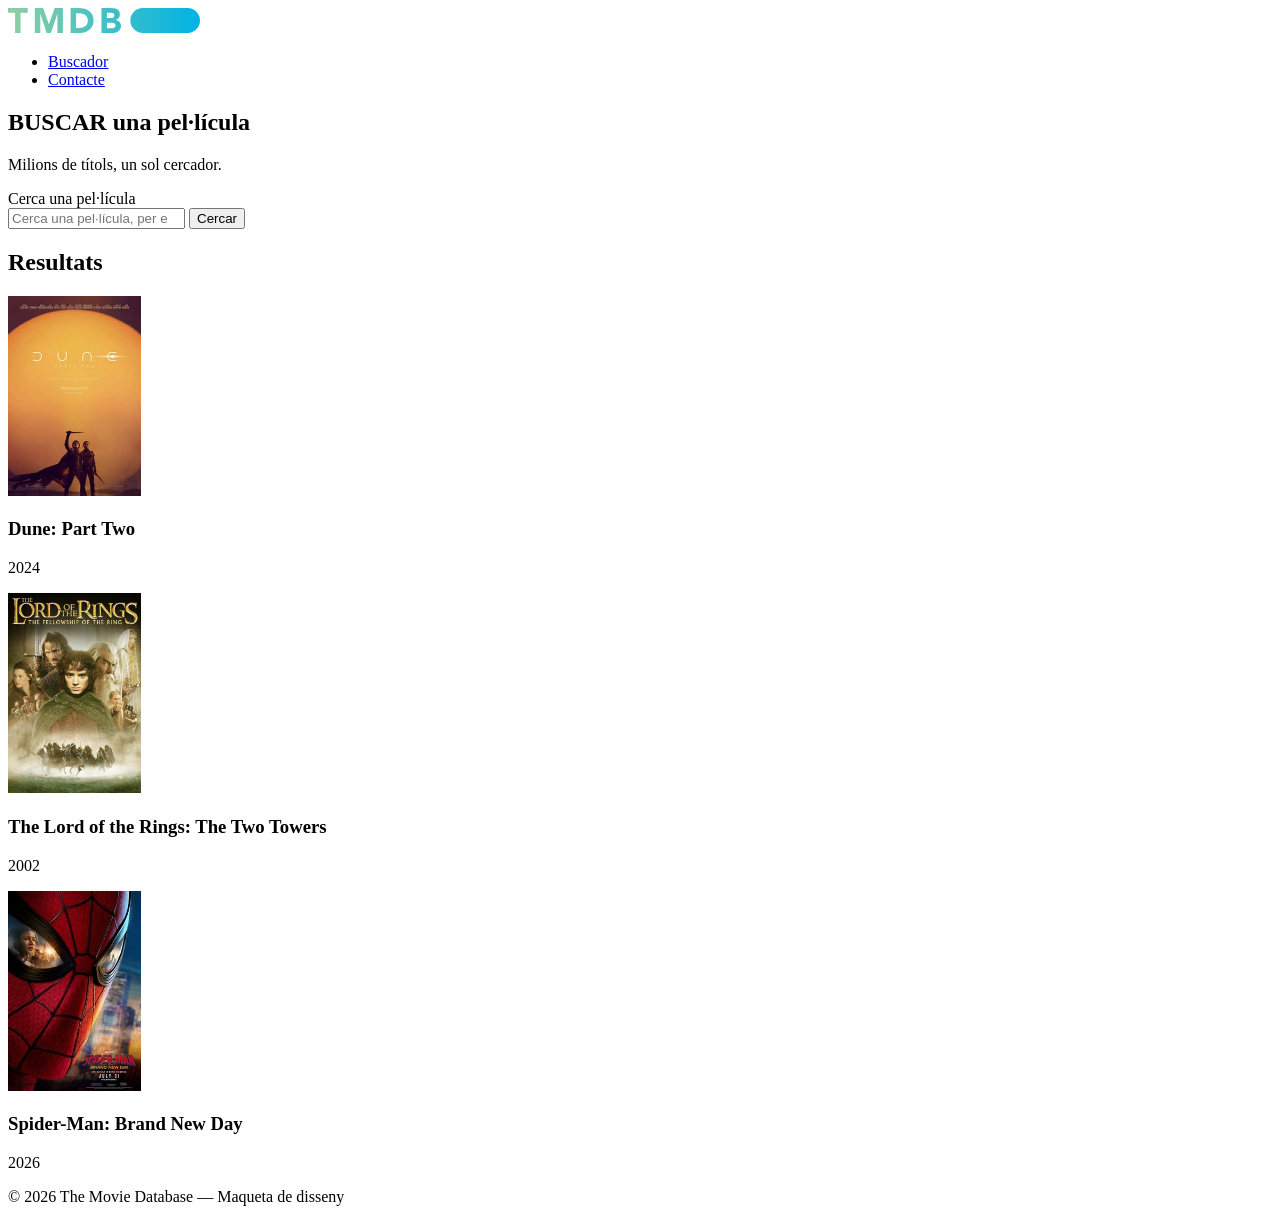
<file: index.html>
<!DOCTYPE html>
<html lang="en">
<head>
    <meta charset="UTF-8">
    <meta name="viewport" content="width=device-width, initial-scale=1.0">
    <title>Document</title>
</head>
<body>
    <header>
        <a href="index.html">
            <img src="img/img.svg" alt="Logo de TMDB" height="25">
        </a>
        <nav>
            <ul>
                <li><a href="index.html">Buscador</a></li>
                <li><a href="contacte.html">Contacte</a></li>
            </ul>
        </nav>
    </header>

    <main>
        <section>
            <h1>BUSCAR una pel·lícula</h1>
            <p>Milions de títols, un sol cercador.</p>
            <form method="get" action="https://www.themoviedb.org/search">
                <label for="cercador">Cerca una pel·lícula</label>
                <div>
                    <input type="search" id="cercador" name="query" placeholder="Cerca una pel·lícula, per exemple «Dune»..." required>
                    <button type="submit">Cercar</button>
                </div>
            </form>
        </section>

        <section>
            <h2>Resultats</h2>

            <article>
                <img src="img/dune.jpg" alt="Cartell de Dune: Part Two" height="200">
                <h3>Dune: Part Two</h3>
                <p>2024</p>
            </article>

            <article>
                <img src="img/lotr.jpg" alt="Cartell de The Lord of the Rings: The Two Towers" height="200">
                <h3>The Lord of the Rings: The Two Towers</h3>
                <p>2002</p>
            </article>

            <article>
                <img src="img/spiderman.jpg" alt="Cartell de Spider-Man: Brand New Day" height="200">
                <h3>Spider-Man: Brand New Day</h3>
                <p>2026</p>
            </article>
        </section>
    </main>

    <footer>
        <p>© 2026 The Movie Database — Maqueta de disseny</p>
    </footer>
</body>
</html>
</file>
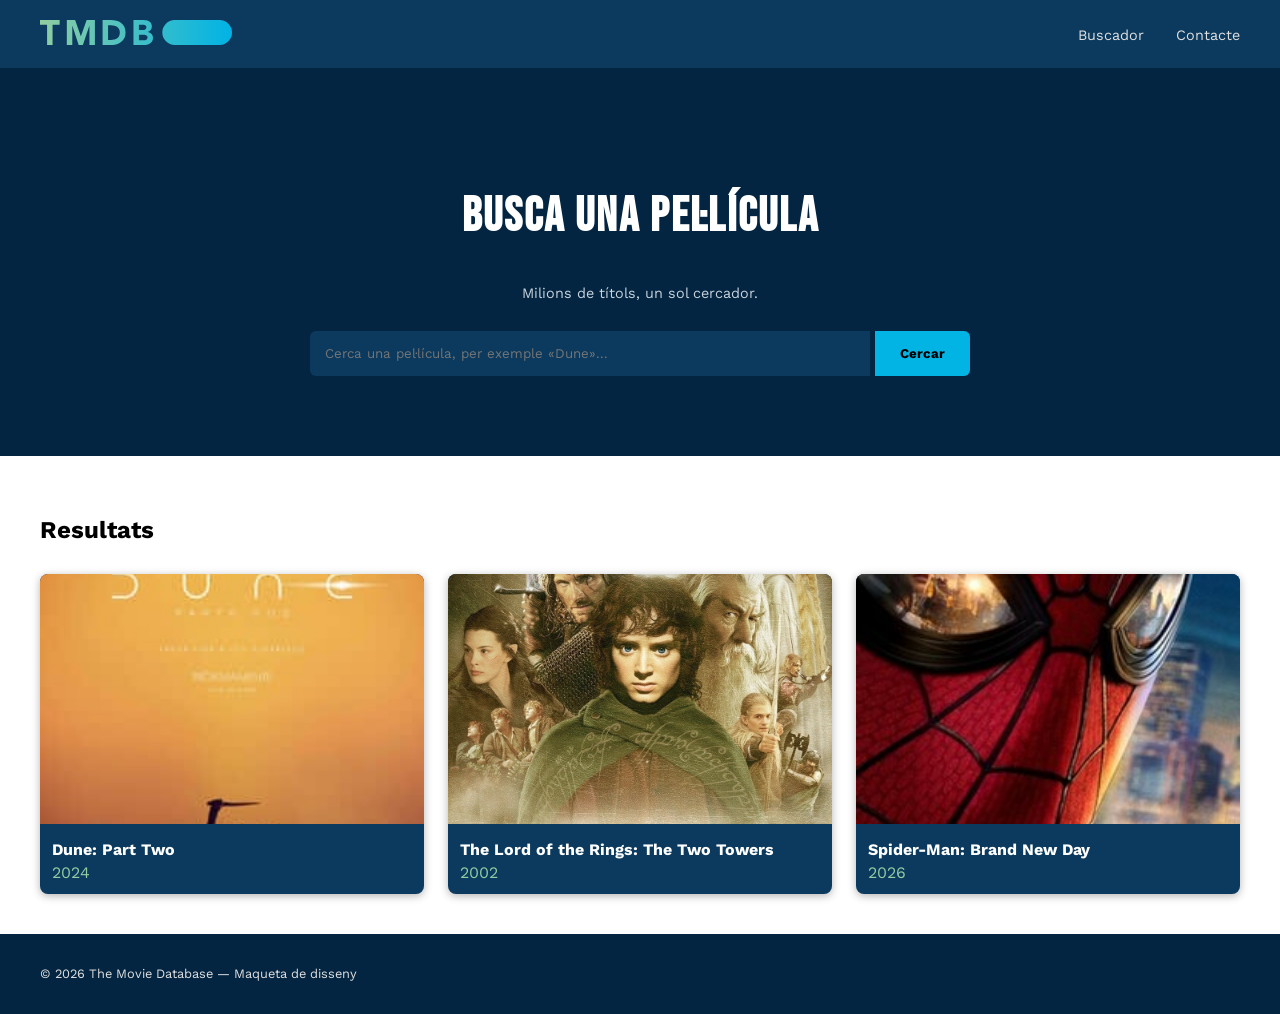
<file: Actividad4-Donem-estil-a-la-web-amb-CSS/index.html>
<!DOCTYPE html>
<html lang="ca">
<head>
    <meta charset="UTF-8">
    <meta name="viewport" content="width=device-width, initial-scale=1.0">
    <meta name="description" content="Cerca de pel·lícules i informació sobre elles.">
    <title>Index</title>
    <link rel="icon" href="img/img.png" type="image/png">

    <link rel="preconnect" href="https://fonts.googleapis.com">
    <link rel="preconnect" href="https://fonts.gstatic.com" crossorigin>
    <link href="https://fonts.googleapis.com/css2?family=Bebas+Neue&family=Work+Sans:wght@400;600&display=swap" rel="stylesheet">

    <link rel="stylesheet" href="css/estils.css">
</head>
<body>
    <header>
        <nav>
            <a href="index.html">
                <img src="img/img.svg" alt="Logo de TMDB" height="25">
            </a>
            <ul>
                <li><a href="index.html">Buscador</a></li>
                <li><a href="contacte.html">Contacte</a></li>
            </ul>
        </nav>
    </header>

    <main>
        <section class="buscador">
            <h1>Busca una pel·lícula</h1>
            <p>Milions de títols, un sol cercador.</p>
            <form method="get" action="https://www.themoviedb.org/search">
                <input type="search" id="cercador" name="query" placeholder="Cerca una pel·lícula, per exemple «Dune»..." required>
                <button type="submit">Cercar</button>
            </form>
        </section>

        <section class="pelicules">
            <h2>Resultats</h2>
            <div class="resultats">
                <article class="targeta">
                    <img src="img/dune.jpg" alt="Cartell de Dune: Part Two" height="200">
                    <h3>Dune: Part Two</h3>
                    <p>2024</p>
                </article>

                <article class="targeta">
                    <img src="img/lotr.jpg" alt="Cartell de The Lord of the Rings: The Two Towers" height="200">
                    <h3>The Lord of the Rings: The Two Towers</h3>
                    <p>2002</p>
                </article>

                <article class="targeta">
                    <img src="img/spiderman.jpg" alt="Cartell de Spider-Man: Brand New Day" height="200">
                    <h3>Spider-Man: Brand New Day</h3>
                    <p>2026</p>
                </article>
            </div>
        </section>
    </main>

    <footer>
        <p>© 2026 The Movie Database — Maqueta de disseny</p>
    </footer>
</body>
</html>
</file>
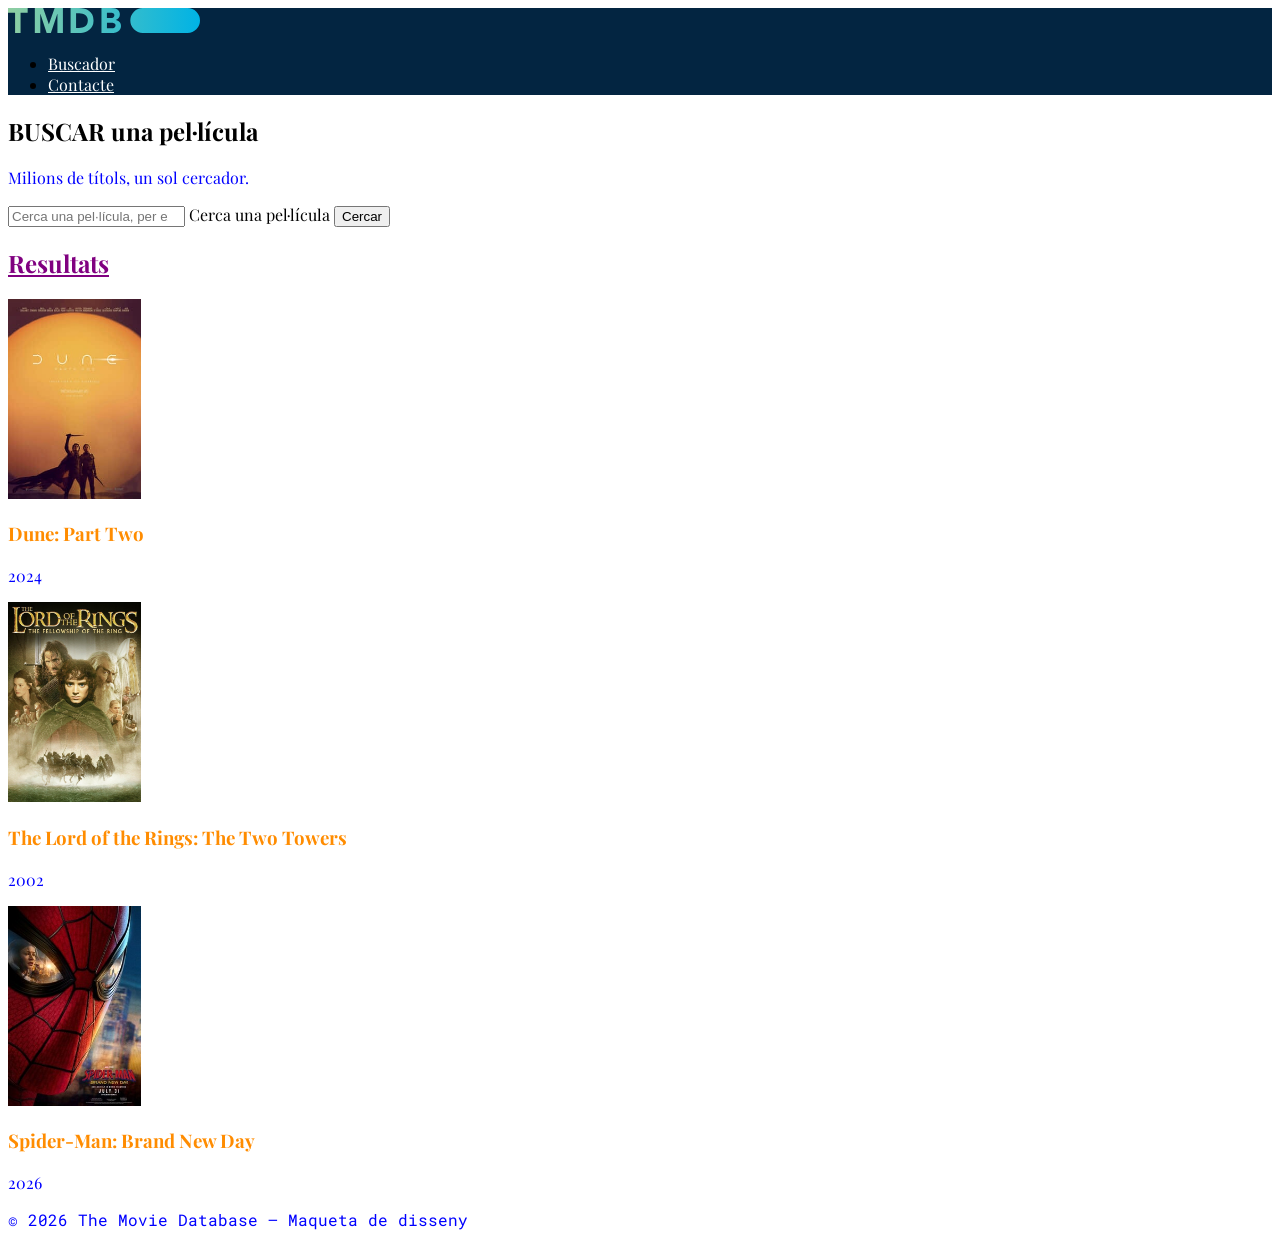
<file: Activitat2-Primera-web-HTML/index.html>
<!DOCTYPE html>
<html lang="ca">
<head>
    <meta charset="UTF-8">
    <meta name="viewport" content="width=device-width, initial-scale=1.0">
    <meta name="description" content="Cerca de pel·lícules i informació sobre elles.">
    <title>Index</title>
    <link rel="icon" href="img/img.png" type="image/png">

    <link rel="stylesheet" href="css/styles.css">
</head>
<body>
    <header>
        <a href="index.html">
            <img src="img/img.svg" alt="Logo de TMDB" height="25">
        </a>
        <nav>
            <ul>
                <li><a href="index.html">Buscador</a></li>
                <li><a href="contacte.html">Contacte</a></li>
            </ul>
        </nav>
    </header>

    <main>
        <section>
            <h1>BUSCAR una pel·lícula</h1>
            <p>Milions de títols, un sol cercador.</p>
             <div>
                <form method="get" action="https://www.themoviedb.org/search"></form>
                   <input type="search" id="cercador" name="query" placeholder="Cerca una pel·lícula, per exemple «Dune»..." required>
                   <label for="cercador">Cerca una pel·lícula</label>
                   <button type="submit">Cercar</button>
                
                </form>
        </div>
        </section>

        <section>
            <h2>Resultats</h2>
            <div>
                <article>
                     <img src="img/dune.jpg" alt="Cartell de Dune: Part Two" height="200">
                     <h3>Dune: Part Two</h3>
                    <p>2024</p>
                </article>

                <article>
                    <img src="img/lotr.jpg" alt="Cartell de The Lord of the Rings: The Two Towers" height="200">
                    <h3>The Lord of the Rings: The Two Towers</h3>
                    <p>2002</p>
                </article>

                <article>
                    <img src="img/spiderman.jpg" alt="Cartell de Spider-Man: Brand New Day" height="200">
                    <h3>Spider-Man: Brand New Day</h3>
                    <p>2026</p>
                </article>
            </div>
        </section>
    </main>

    <footer>
        <p>© 2026 The Movie Database — Maqueta de disseny</p>
    </footer>
</body>
</html>
</file>
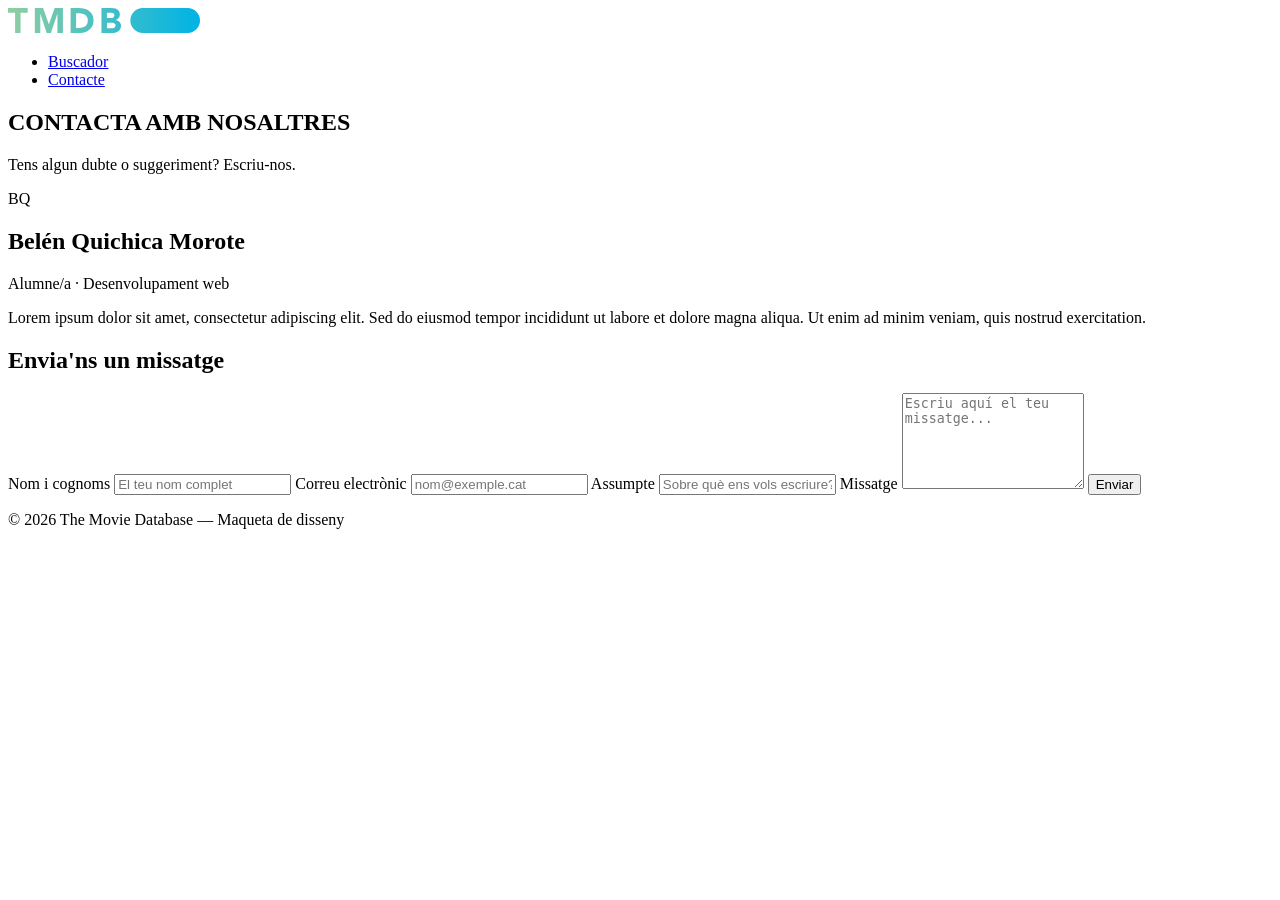
<file: contacte.html>
<!DOCTYPE html>
<html lang="en">
<head>
    <meta charset="UTF-8">
    <meta name="viewport" content="width=device-width, initial-scale=1.0">
    <title>Document</title>
</head>
<body>
    <header>
        <a href="index.html">
            <img src="img/img.svg" alt="Logo de TMDB" height="25">
        </a>
        <nav>
            <ul>
                <li><a href="index.html">Buscador</a></li>
                <li><a href="contacte.html">Contacte</a></li>
            </ul>
        </nav>
    </header>

    <main>
        <section>
            <h1>CONTACTA AMB NOSALTRES</h1>
            <p>Tens algun dubte o suggeriment? Escriu-nos.</p>
        </section>

        <section>
            <article>
                <p>BQ</p>
                <h2>Belén Quichica Morote</h2>
                <p>Alumne/a · Desenvolupament web</p>
                <p>Lorem ipsum dolor sit amet, consectetur adipiscing elit. Sed do eiusmod tempor incididunt ut labore et dolore magna aliqua. Ut enim ad minim veniam, quis nostrud exercitation.</p>
            </article>

            <form>
                <h2>Envia'ns un missatge</h2>

                <label for="nom">Nom i cognoms</label>
                <input type="text" id="nom" name="nom" placeholder="El teu nom complet">

                <label for="correu">Correu electrònic</label>
                <input type="email" id="correu" name="correu" placeholder="nom@exemple.cat">

                <label for="assumpte">Assumpte</label>
                <input type="text" id="assumpte" name="assumpte" placeholder="Sobre què ens vols escriure?">

                <label for="missatge">Missatge</label>
                <textarea id="missatge" name="missatge" rows="6" placeholder="Escriu aquí el teu missatge..."></textarea>

                <button type="submit">Enviar</button>
            </form>
        </section>
    </main>

    <footer>
        <p>© 2026 The Movie Database — Maqueta de disseny</p>
    </footer>
</body>
</html>
</file>
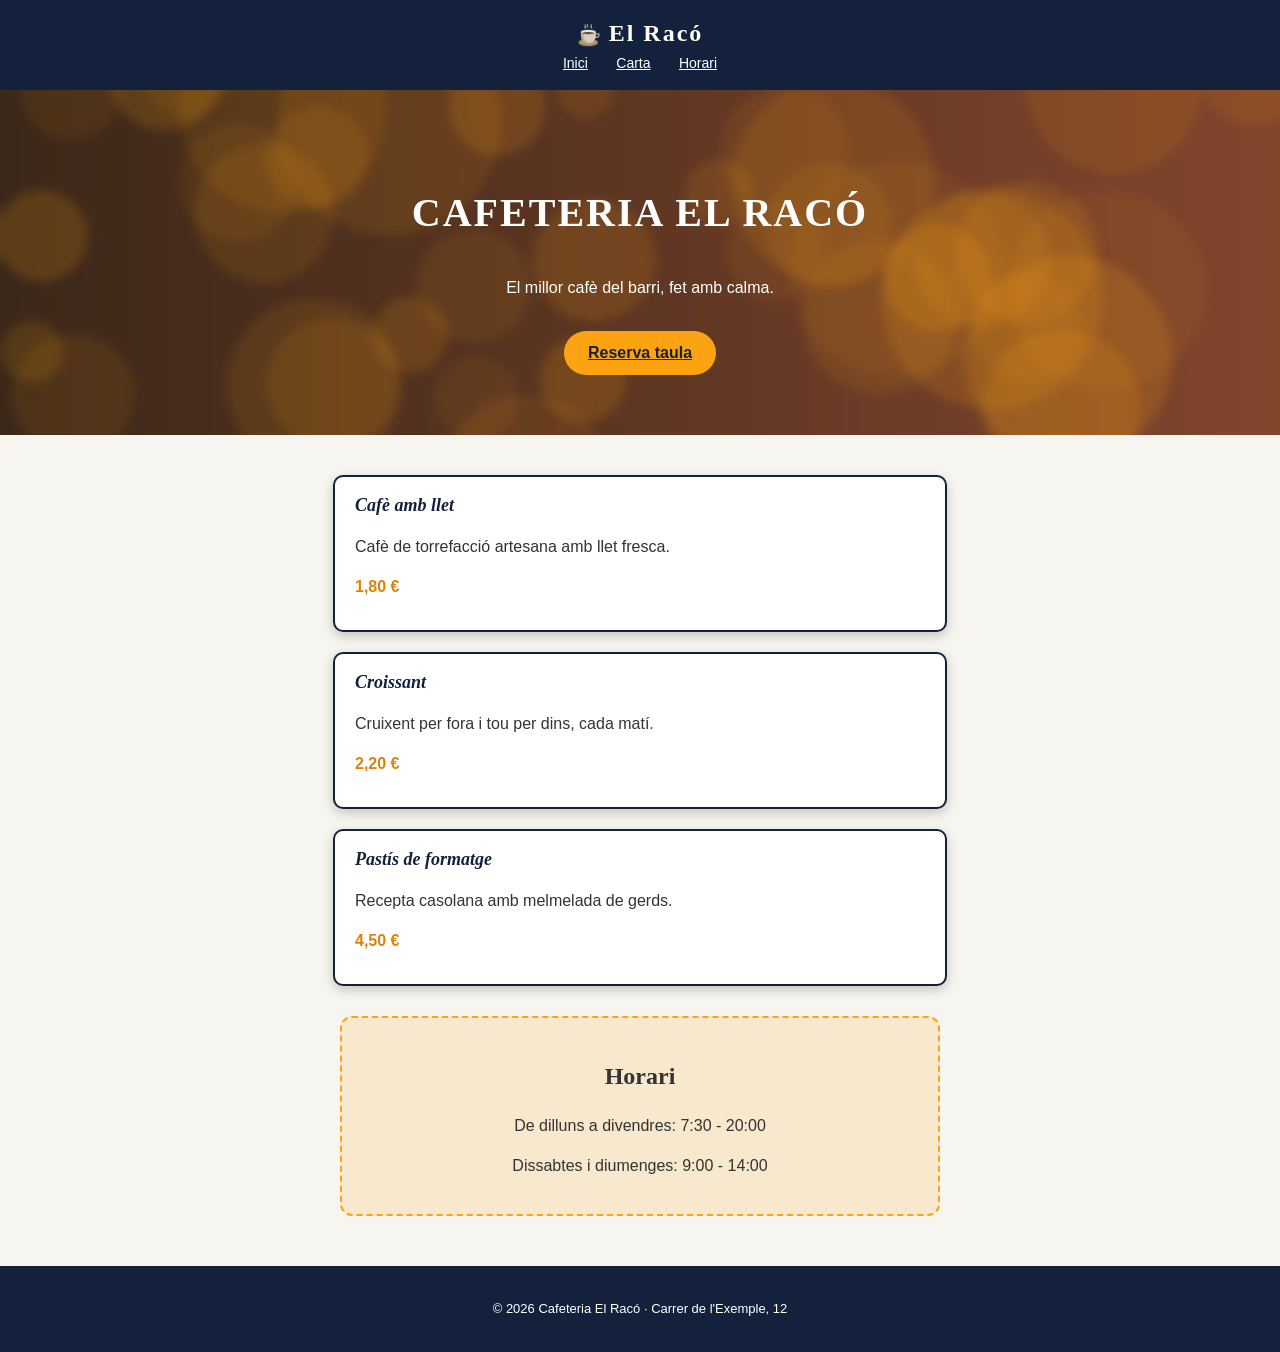
<file: Actividad3-Primers-passos-amb-CSS/Ejercici.html>
<!DOCTYPE html>
<html lang="ca">
<head>
    <meta charset="UTF-8">
    <meta name="viewport" content="width=device-width, initial-scale=1.0">
    <title>Cafeteria El Racó</title>
    <link rel="stylesheet" href="css/Styles.css">
</head>
<body>
    <header>
        <h2><img src="imagen/cafe.png" alt="Cafè" class="logo"> El Racó</h2>
        <nav>
            <a href="index.html">Inici</a>
            <a href="carta.html">Carta</a>
            <a href="horari.html">Horari</a>
        </nav>
    </header>

    <section class="banner">
        <h1>CAFETERIA EL RACÓ</h1>
        <p>El millor cafè del barri, fet amb calma.</p>
        <a class="boto" href="reserva.html">Reserva taula</a>
    </section>

    <main>
        <section id="carta">
            <article class="targeta">
                <h2>Cafè amb llet</h2>
                <p>Cafè de torrefacció artesana amb llet fresca.</p>
                <p class="preu">1,80 €</p>
            </article>

            <article class="targeta">
                <h2>Croissant</h2>
                <p>Cruixent per fora i tou per dins, cada matí.</p>
                <p class="preu">2,20 €</p>
            </article>

            <article class="targeta">
                <h2>Pastís de formatge</h2>
                <p>Recepta casolana amb melmelada de gerds.</p>
                <p class="preu">4,50 €</p>
            </article>
        </section>

        <section class="horari">
            <h2>Horari</h2>
            <p>De dilluns a divendres: 7:30 - 20:00</p>
            <p>Dissabtes i diumenges: 9:00 - 14:00</p>
        </section>
    </main>

    <footer>
        <p>© 2026 Cafeteria El Racó · Carrer de l'Exemple, 12</p>
    </footer>
</body>
</html>
</file>
<file: Actividad4-Donem-estil-a-la-web-amb-CSS/css/estils.css>
@import url('https://fonts.googleapis.com/css2?family=Bebas+Neue&family=Playfair+Display:ital,wght@0,400..900;1,400..900&display=swap');

/* ===== DISTRIBUCIÓ (codi donat, no el modifiqueu) ===== */
nav { display: flex; justify-content: space-between; align-items: center; }
nav ul { display: flex; gap: 32px; }
.resultats { display: flex; gap: 24px; }
.targeta { flex: 1; }
/* ===== ELS VOSTRES ESTILS ===== */

body {
    margin: 0;
    font-family: "Work Sans", sans-serif;
}

/* Cabecera */
header {
    background-color: #0b3a5e;
    padding: 20px 40px;
}

nav ul {
    margin: 0;
    padding: 0;
    list-style: none;
}

nav a {
    color: #e0e0e0;
    text-decoration: none;
    font-size: 0.9rem;
}

nav a:hover {
    color: #01b4e4;
}

/* Buscador */
.buscador {
    background-color: #032541;
    color: white;
    text-align: center;
    padding: 80px 20px;
}

.buscador h1 {
    font-family: "Bebas Neue", sans-serif;
    font-size: 3rem;
    text-transform: uppercase;
    letter-spacing: 2px;
}

.buscador p {
    display: block;
    font-size: 0.9rem;
    color: #c8d3dc;
    margin-bottom: 30px;
}

.buscador form {
    max-width: 800px;
    margin: 0 auto;
}

.buscador input {
    width: 70%;
    border: none;
    background-color: #0b3a5e;
    color: white;
    padding: 15px;
    border-radius: 6px 0 0 6px;
    font-family: inherit;
}

.buscador button {
    background-color: #01b4e4;
    border: none;
    font-weight: bold;
    padding: 15px 25px;
    border-radius: 0 6px 6px 0;
    font-family: inherit;
}

/* Resultados */
.pelicules {
    padding: 40px;
}

.pelicules h2 {
    margin-bottom: 30px;
}

.targeta {
    background-color: #0b3a5e;
    border-radius: 8px;
    box-shadow: 0 2px 8px rgba(0, 0, 0, 0.3);
}

.targeta img {
    width: 100%;
    height: 250px;
    object-fit: cover;
    border-radius: 8px 8px 0 0;
}

.targeta h3 {
    color: white;
    font-size: 1rem;
    padding: 0 12px;
    margin: 12px 0 4px;
}

.targeta p {
    color: #90cea1;
    padding: 0 12px;
    margin: 0 0 12px;
}

/*el pie de página */
footer {
    background-color: #032541;
    color: #e0e0e0;
    font-size: 0.8rem;
    padding: 20px 40px;
}
</file>
<file: Activitat2-Primera-web-HTML/css/styles.css>
@import url('https://fonts.googleapis.com/css2?family=Playfair+Display:ital,wght@0,400..900;1,400..900&display=swap');
@import url('https://fonts.googleapis.com/css2?family=Roboto+Mono:wght@400;700&display=swap');

body {
    font-family: "Playfair Display", serif;
}

header {
    background-color: #032541;
}

header a {
    color: white;
}

p {
    color: blue;
}

h2 {
    color: purple;
    text-decoration: underline;
}

h3 {
    color: darkorange;
}

footer {
    font-family: "Roboto Mono", monospace;
}
</file>
<file: Actividad3-Primers-passos-amb-CSS/css/Styles.css>
* {
  font-family: Arial, Helvetica, sans-serif;
}

body {
  margin: 0;
  background-color: #f7f5ef;
  color: #333;
  line-height: 1.5;
}

h1, h2 {
  font-family: Georgia, 'Times New Roman', serif;
}

/* 2. menú*/
header {
  background-color: #14213d;
  color: #fff;
  text-align: center;
  padding: 15px 0;
}

header h2 {
  .logo {
  width: 24px;
  height: 24px;
  vertical-align: middle;
}
  letter-spacing: 2px;
  margin: 0;
}

nav a {
  color: white;
  margin: 0 12px;
  font-size: 14px;
  
}

nav a:hover {
  color: #fca311;
  text-decoration: underline;
}

/* 3. Banner inicial */
.banner {
  background: #14213d url('../imagen/cafe.jpg');
  background-size: cover;
  background-position: center;
  min-height: 300px;
  text-align: center;
  color: #fff;
  padding: 60px 20px;
  box-sizing: border-box;
}

.banner h1 {
  letter-spacing: 2px;
  color: #fff;
  font-size: 40px;
}

.boto {
  display: inline-block;   /* el inline block permet que el botó respecti el padding i el margin verticals; l'<a> és en línia per defecte.*/
  background-color: rgb(252, 163, 17);
  color: #14213d;
  padding: 10px 24px;
  border-radius: 25px;
  font-weight: bold;
  margin-top: 15px;
}

.boto:hover {
  background-color: #fff;
}
/* 4. Tarjetas de la carta */
main {
  width: 800px;
  max-width: 100%;
  margin: 0 auto;
  padding: 20px;
  box-sizing: border-box;
}

.targeta {
  background-color: #fff;
  border: 2px solid #14213d;
  border-radius: 10px;
  box-shadow: 0 4px 12px rgba(0, 0, 0, 0.2);
  padding: 15px 20px;
  margin: 20px auto;
  width: 75%;
}

.targeta h2 {
  color: #14213d;
  font-style: italic;
  font-size: 18px;
  margin: 0 0 8px;
}

.preu {
  color: rgb(218, 132, 11);
  font-weight: bold;
}

/* 5. Horario y precio de página */
.horari {
  width: 600px;
  max-width: 100%;
  margin: 30px auto;
  background-color: rgba(252, 163, 17, 0.15);
  border: 2px dashed #fca311;
  border-radius: 12px;
  text-align: center;
  padding: 20px;
  box-sizing: border-box;
}

footer {
  background-color: #14213d;
  color: white;
  text-align: center;
  padding: 20px 0;
  font-size: 13px;
}
</file>
